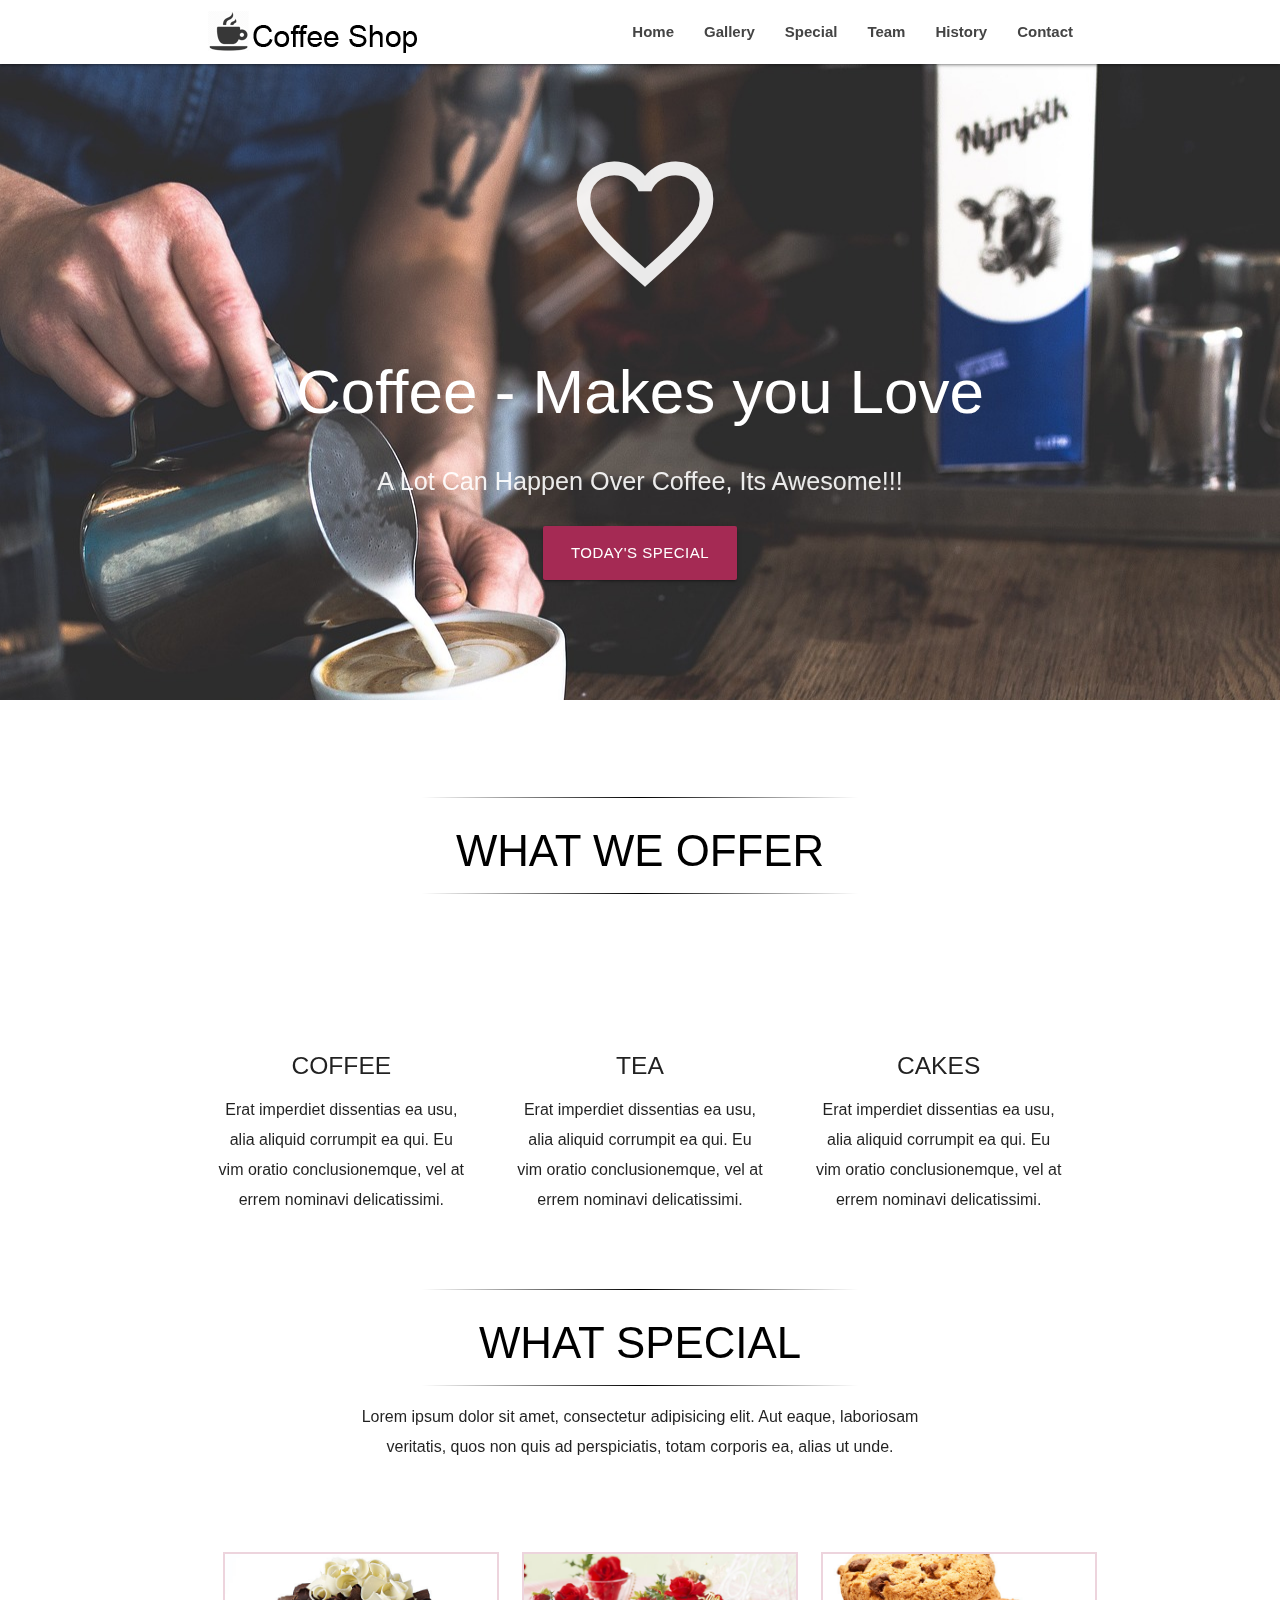
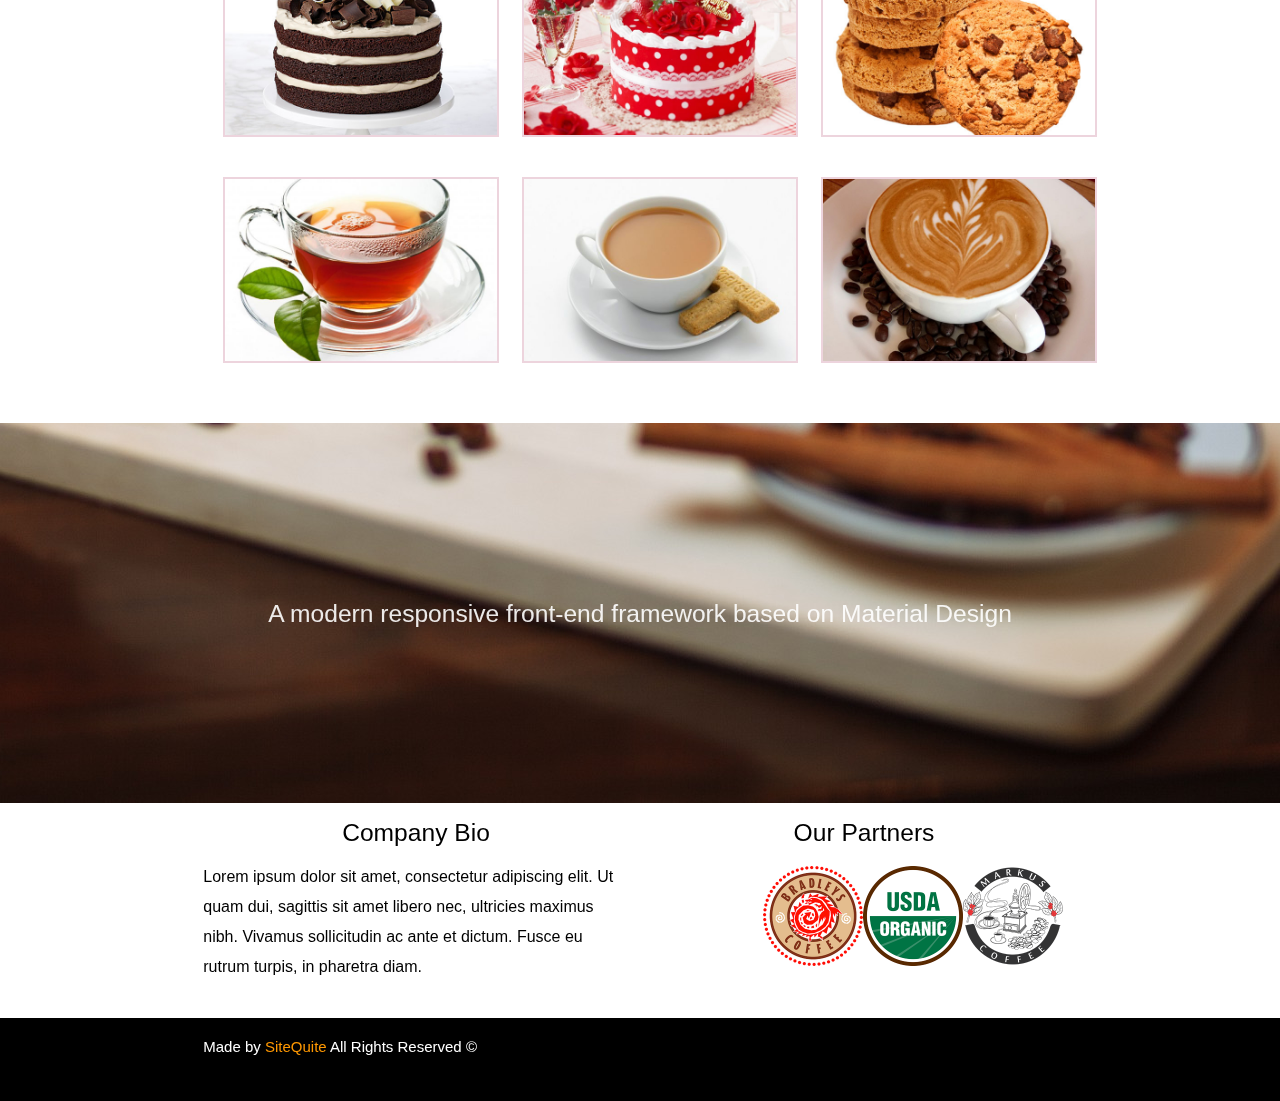
<file: Coffee Shop/Coffee Shop/index.html>
<!DOCTYPE html>
<html lang="en">
<head>
  <meta http-equiv="Content-Type" content="text/html; charset=UTF-8"/>
  <meta name="viewport" content="width=device-width, initial-scale=1"/>
  <title>Coffee Shop</title>

  <!-- CSS  -->
  <link href="https://fonts.googleapis.com/icon?family=Material+Icons" rel="stylesheet">
  <link href="css/materialize.css" type="text/css" rel="stylesheet" media="screen,projection"/>
  <link href="css/style.css" type="text/css" rel="stylesheet" media="screen,projection"/>
  <link rel="stylesheet" href="https://use.fontawesome.com/releases/v5.0.12/css/all.css" integrity="sha384-G0fIWCsCzJIMAVNQPfjH08cyYaUtMwjJwqiRKxxE/rx96Uroj1BtIQ6MLJuheaO9" crossorigin="anonymous">
</head>
<body>
  <!--///////////////////////////////////////////////////////////////////////////////-->

  <!--NAVIGATION BAR-->
  <nav class="white fixed-navbar" role="navigation">
    <div class="nav-wrapper container">
      <a id="logo-container" href="index.html" class="brand-logo"><img src="img/logo.png" id="brand-logo" alt="logo"></a>
      <ul class="right hide-on-med-and-down">
        <li><a href="index.html" class="act">Home</a></li>
        <li><a href="gallery.html" class="act">Gallery</a></li>
        <li><a href="special.html" class="act">Special</a></li>
        <li><a href="team.html" class="act">Team</a></li>   
        <li><a href="history.html" class="act">History</a></li>
        <li><a href="contact.html" class="act">Contact</a></li>
      </ul>
      <!--NAVIGATION BAR FOR MOBILE-->
      <ul id="nav-mobile" class="sidenav">
        <li><a href="index.html">Home</a></li>
        <li><a href="gallery.html">Gallery</a></li>
        <li><a href="special.html">Special</a></li>
        <li><a href="team.html">Team</a></li>
        <li><a href="history.html" class="act">History</a></li>
        <li><a href="contact.html">Contact</a></li>
      </ul>
      <a href="#" data-target="nav-mobile" class="sidenav-trigger"><i class="material-icons">menu</i></a>
    </div>
  </nav>

<!--///////////////////////////////////////////////////////////////////////////////-->

  <!--WELCOME IMAGE-->
<div id="index-banner" class="parallax-container wallpaper">
    <div class="section no-pad-bot">
      <div class="container section-welcome">
        <br><br>
        <h2 class="center main-icon-margin"><i class="material-icons heart">favorite_border</i></h2>
        <h1 class="header center white-text text-lighten-2 header-title flow-text">Coffee - Makes you Love</h1>
        <div class="row center">
          <h5 class="header col s12 light flow-text">A Lot Can Happen Over Coffee, Its Awesome!!! </h5>
        </div>
        <div class="row center">
          <a href="#" id="download-button" class="btn-large waves-effect waves-light main-button-color lighten-1">Today's Special</a>
        </div>
        <br><br>
      </div>
    </div>
    <div class="parallax"><img src="img/coffee-welcome.jpg" alt="coffee and milk background"></div>
  </div>

  <!--///////////////////////////////////////////////////////////////////////////////-->

<!--SERVICES SECTION-->
  <div class="container" id="services">
    <div class="row section-spacing">
      <div class="col s12 m12 l12">
        <hr>
        <h3 class="center black-text">WHAT WE OFFER</h3>
        <hr>
      </div>
    </div>
    <div class="section">

      <!--///////////////////////////////////////////////////////////////////////////////-->

      <!--   ICON SECTION   -->
      <div class="row">
        <div class="col s12 m4">
          <div class="icon-block">
            <h2 class="center brown-text"><i class="fas fa-coffee main-text-color grey-text"></i></h2>
            <h5 class="center">COFFEE</h5>

            <p class="light flow-text center-align service-font">Erat imperdiet dissentias ea usu, alia aliquid corrumpit ea qui. Eu vim oratio conclusionemque, vel at errem nominavi delicatissimi.</p>
          </div>
        </div>

        <div class="col s12 m4">
          <div class="icon-block">
            <h2 class="center brown-text"><i class="fab fa-envira main-text-color green-text"></i></h2>
            <h5 class="center">TEA</h5>

            <p class="light flow-text center-align service-font">Erat imperdiet dissentias ea usu, alia aliquid corrumpit ea qui. Eu vim oratio conclusionemque, vel at errem nominavi delicatissimi.</p>
          </div>
        </div>

        <div class="col s12 m4">
          <div class="icon-block">
            <h2 class="center brown-text"><i class="fas fa-birthday-cake main-text-color orange-text"></i></h2>
            <h5 class="center">CAKES</h5>

            <p class="light flow-text center-align service-font">Erat imperdiet dissentias ea usu, alia aliquid corrumpit ea qui. Eu vim oratio conclusionemque, vel at errem nominavi delicatissimi.</p>
          </div>
        </div>
      </div>

    </div>
  </div>

  <!--///////////////////////////////////////////////////////////////////////////////-->
<!--SPECIAL SECTION -->
    <div class="section grad">

      <div class="container">
        <div class="row">
        <div class="col s12 m12 l12">
          <hr>
          <h3 class="center black-text">WHAT SPECIAL</h3>
          <hr>
          <div class="container">
            <p class="flow-text center service-font margin-bottom">Lorem ipsum dolor sit amet, consectetur adipisicing elit. Aut eaque, laboriosam veritatis, quos non quis ad perspiciatis, totam corporis ea, alias ut unde.</p>
          </div>
        </div>
    </div>

        <div class="row center">
          <div class="col s12 m4">
              <img src="img/img-gal1.png" class="img-gal materialboxed" alt="choco cake">
          </div>
          <div class="col s12 m4">
              <img src="img/img-gal2.png" class="img-gal materialboxed" alt="vanilla cake">
          </div>
          <div class="col s12 m4">
              <img src="img/img-gal3.png" class="img-gal materialboxed" alt="cookies">
          </div>
          <div class="row center">
          <div class="col s12 m4">
              <img src="img/img-gal4.png" class="img-gal materialboxed" alt="tea">
          </div>
          <div class="col s12 m4">
              <img src="img/img-gal5.png" class="img-gal materialboxed" alt="late">
          </div>
          <div class="col s12 m4">
              <img src="img/img-gal6.png" class="img-gal materialboxed" alt="coffee">
          </div>
        </div>
      </div>
    </div>


<!--///////////////////////////////////////////////////////////////////////////////-->
<!--SECOND PARALLAX SECTION-->
  <div class="parallax-container valign-wrapper">
    <div class="section no-pad-bot">
      <div class="container">
        <div class="row center">
          <h5 class="header col s12 light">A modern responsive front-end framework based on Material Design</h5>
        </div>
      </div>
    </div>
    <div class="parallax"><img src="img/coffee-parallax.jpg" alt="coffee parallax"></div>
  </div>

<!--///////////////////////////////////////////////////////////////////////////////-->
<!--FOOTER SECTION-->
  <footer class="page-footer white">
    <div class="container">
      <div class="row">
        <div class="col l6 s12">
          <h5 class="black-text center">Company Bio</h5>
          <p class="black-text flow-text service-font">Lorem ipsum dolor sit amet, consectetur adipiscing elit. Ut quam dui, sagittis sit amet libero nec, ultricies maximus nibh. Vivamus sollicitudin ac ante et dictum. Fusce eu rutrum turpis, in pharetra diam. </p>


        </div>
        <div class="col l6 s12 center">
          <h5 class="black-text center">Our Partners</h5>
          <ul class="center">
            <li class="center partner-margin"><a class="white-text left" href="#!"><img src="img/img-partner1.png" width="100px" alt="partner"></a></li>
            <li class="center partner-margin"><a class="white-text left" href="#!"><img src="img/img-partner2.png" width="100px" alt="partner"></a></li>
            <li class="center partner-margin"><a class="white-text left" href="#!"><img src="img/img-partner3.png" width="100px" alt="partner"></a></li>
          </ul>
        </div>
      </div>
    </div>
    <div class="footer-copyright main-color">
      <div class="container">
        <div class="row">
            <div class="col s12 l6 left mar-top white-text">
              Made by <a class="orange-text" href="http://www.sitequite.com/"> SiteQuite</a> All Rights Reserved &copy
            </div>
            <div class="col s12 l6 social-icons right center mar-top">
              <a href="#"><i class="fab fa-facebook-square  small white-text "></i></a>
              <a href="#"><i class="fab fa-twitter-square  small white-text"></i></a>
              <a href="#"><i class="fab fa-google-plus-square  small white-text"></i></a>
              <a href="#"><i class="fab fa-youtube-square  small white-text"></i></a>
            </div>
          </div>
      </div>
    </div>
  </footer>


  <!--SCRIPTS-->
  <script src="https://code.jquery.com/jquery-2.1.1.min.js"></script>
  <script src="js/materialize.js"></script>
  <script src="js/init.js"></script>

  </body>
</html>
</file>
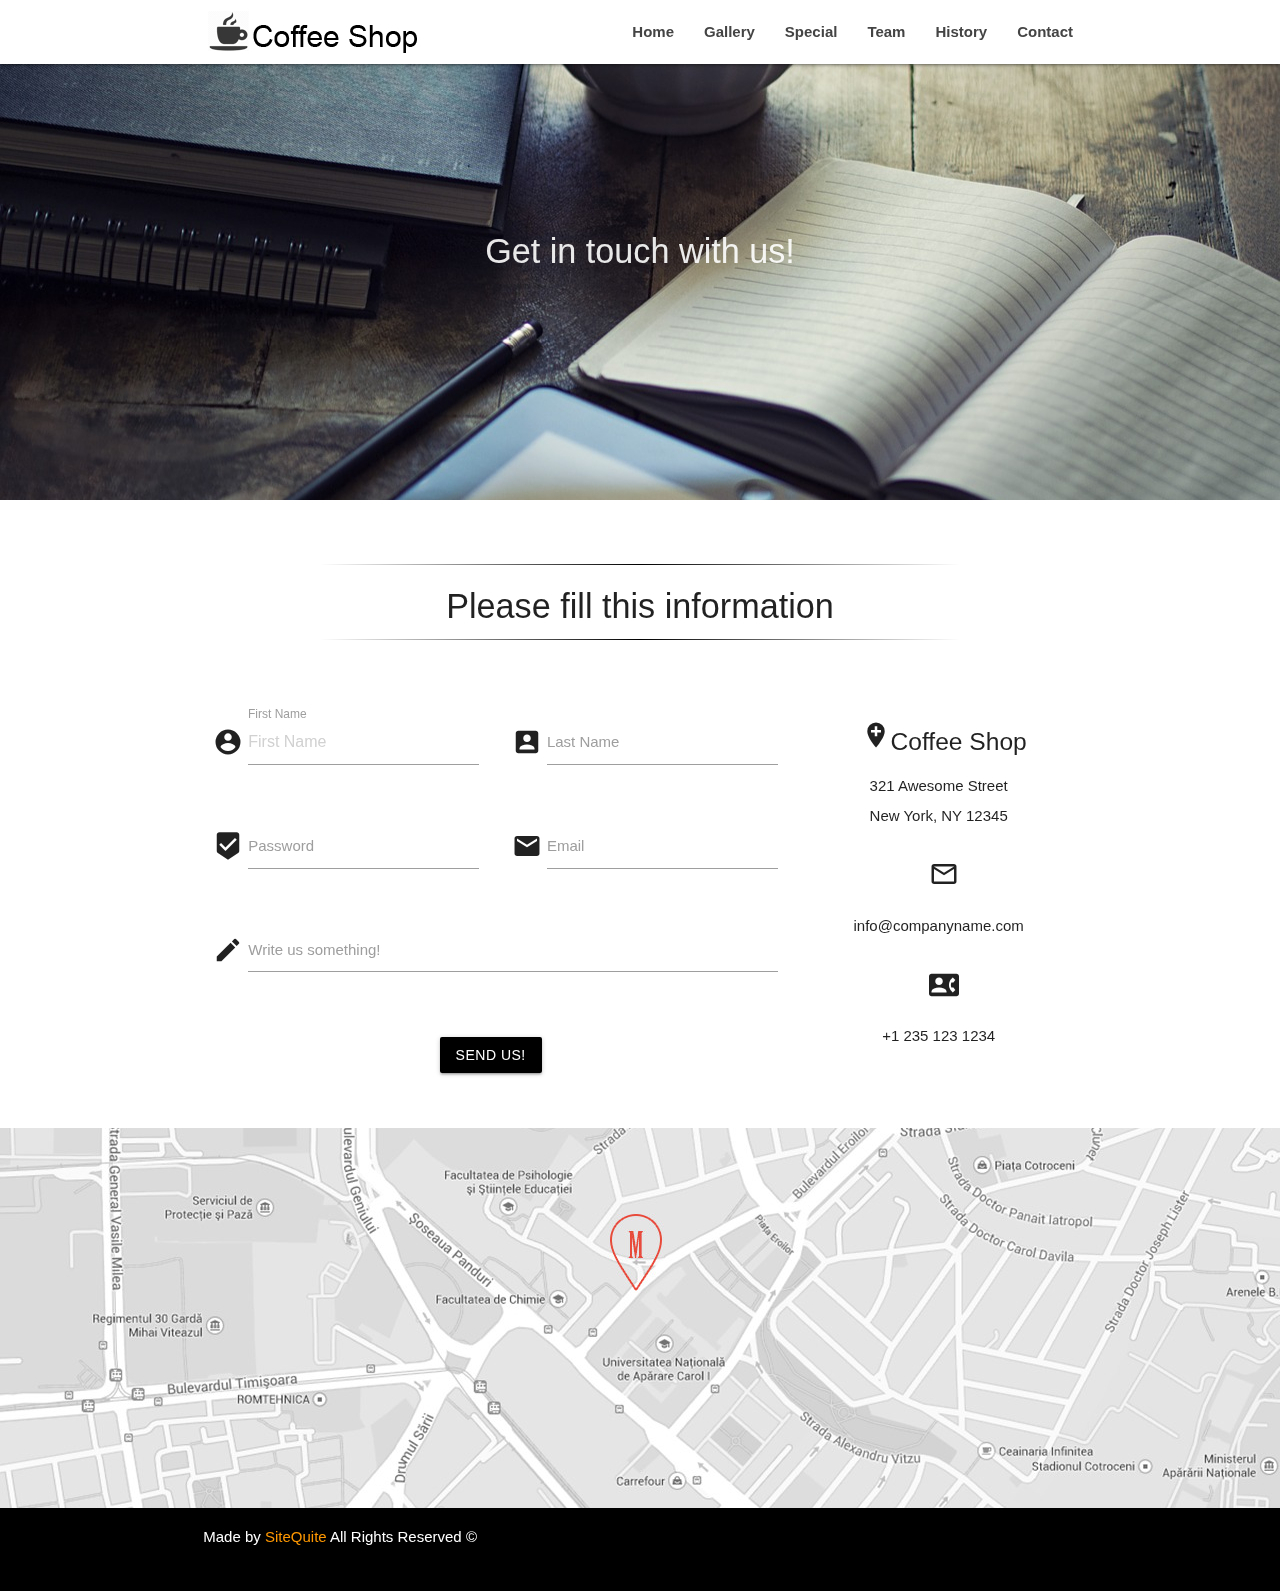
<file: Coffee Shop/Coffee Shop/contact.html>
<!DOCTYPE html>
<html lang="en">
<head>
  <meta http-equiv="Content-Type" content="text/html; charset=UTF-8"/>
  <meta name="viewport" content="width=device-width, initial-scale=1"/>
  <title>Coffee Shop</title>

  <!-- CSS  -->
  <link href="https://fonts.googleapis.com/icon?family=Material+Icons" rel="stylesheet">
  <link href="css/materialize.css" type="text/css" rel="stylesheet" media="screen,projection"/>
  <link href="css/style.css" type="text/css" rel="stylesheet" media="screen,projection"/>
  <link rel="stylesheet" href="https://use.fontawesome.com/releases/v5.0.12/css/all.css" integrity="sha384-G0fIWCsCzJIMAVNQPfjH08cyYaUtMwjJwqiRKxxE/rx96Uroj1BtIQ6MLJuheaO9" crossorigin="anonymous">
</head>
<body>
  <!--NAVIGATION BAR-->
  <nav class="white fixed-navbar" role="navigation">
    <div class="nav-wrapper container">
      <a id="logo-container" href="index.html" class="brand-logo"><img src="img/logo.png" id="brand-logo"></a>
      <ul class="right hide-on-med-and-down">
        <li><a href="index.html" class="act">Home</a></li>
        <li><a href="gallery.html" class="act">Gallery</a></li>
        <li><a href="special.html" class="act">Special</a></li>
        <li><a href="team.html" class="act">Team</a></li>   
        <li><a href="history.html" class="act">History</a></li>
        <li><a href="contact.html" class="act">Contact</a></li>
      </ul>
      <!--NAVIGATION BAR FOR MOBILE-->
      <ul id="nav-mobile" class="sidenav">
        <li><a href="index.html">Home</a></li>
        <li><a href="gallery.html">Gallery</a></li>
        <li><a href="special.html">Special</a></li>
        <li><a href="team.html">Team</a></li>
        <li><a href="history.html" class="act">History</a></li>
        <li><a href="contact.html">Contact</a></li>
      </ul>
      <a href="#" data-target="nav-mobile" class="sidenav-trigger"><i class="material-icons">menu</i></a>
    </div>
  </nav>

<!--///////////////////////////////////////////////////////////////////////////-->

<!--PARALLAX CONTACT US -->
   <div class="parallax-container valign-wrapper parallax-special">
    <div class="section no-pad-bot">
      <div class="container">
        <div class="row center">
            <h4 class="header col s12">Get in touch with us!</h4>
          </div>
        </div>
      </div>
      <div class="parallax"><img src="img/contact/img-con-parallax.jpg" alt="parralax contact">   </div>
    </div>

<!--///////////////////////////////////////////////////////////////////////////////-->


<!--CONTACT FORM-->

<hr class="small-spacing">
<h4 class="center">Please fill this information</h4>
<hr>

<div class="container small-spacing">
  <div class="row">
    <form class="col s12 l8">
      <div class="row">
        <div class="input-field col s6">
          <i class="material-icons prefix">account_circle</i>
          <input placeholder="First Name" id="first_name" type="text" class="validate">
          <label for="first_name">First Name</label>
        </div>
        <div class="input-field col s6">
          <i class="material-icons prefix">account_box</i>
          <input id="last_name" type="text" class="validate">
          <label for="last_name">Last Name</label>
        </div>
      </div>
      <div class="row">
        <div class="input-field col s6">
          <i class="material-icons prefix">beenhere</i>
          <input id="password" type="password" class="validate">
          <label for="password">Password</label>
        </div>
        <div class="input-field col s6">
          <i class="material-icons prefix">email</i>
          <input id="email" type="email" class="validate">
          <label for="email">Email</label>
        </div>
      </div>
      <div class="row">
          <div class="input-field col s12 l12">
            <i class="material-icons prefix">mode_edit</i>
            <textarea id="textarea1" class="materialize-textarea"></textarea>
            <label for="textarea1">Write us something!</label>
          </div>
      </div>
      <div class="row">
          <div class="input-field col s12 l12 center">
            <input id="submit" type="submit" class="validate btn black" value="Send Us!">
          </div>
      </div>
    </form>


    <div class="col s12 m4 left center">    
      <h5><i class="material-icons prefix small">add_location</i>Coffee Shop</h5>
      <p>321 Awesome Street<br>
      New York, NY 12345</p>
    </div>
    <div class="col s12 m4  left center">
      <i class="material-icons prefix small small-spacing">mail_outline</i>
      <p>info@companyname.com</p>
    </div>
    <div class="col s12 m4  left center">
      <i class="material-icons prefix small small-spacing">contact_phone</i>
      <p>+1 235 123 1234</p>
    </div>

  </div>
</div>


<!--///////////////////////////////////////////////////////////////////////////////-->

<!--PARALLAX MAP-->
   <div class="parallax-container valign-wrapper ">
    
      <div class="parallax"><img src="img/contact/img-map.gif" alt="parallax map">   </div>
    </div>

<!--///////////////////////////////////////////////////////////////////////////////////////-->
<!--FOOTER SECTION-->
  <footer class="page-footer white">
  <div class="footer-copyright main-color">
      <div class="container">
        <div class="row">
            <div class="col s12 l6 left mar-top white-text">
              Made by <a class="orange-text" href="http://www.sitequite.com/"> SiteQuite</a> All Rights Reserved &copy
            </div>
            <div class="col s12 l6 social-icons right center mar-top">
              <a href="#"><i class="fab fa-facebook-square  small white-text "></i></a>
              <a href="#"><i class="fab fa-twitter-square  small white-text"></i></a>
              <a href="#"><i class="fab fa-google-plus-square  small white-text"></i></a>
              <a href="#"><i class="fab fa-youtube-square  small white-text"></i></a>
            </div>
          </div>
      </div>
    </div>
  </footer>


  <!--SCRIPTS-->
  <script src="https://code.jquery.com/jquery-2.1.1.min.js"></script>
  <script src="js/materialize.js"></script>
  <script src="js/init.js"></script>

  </body>
</html>
</file>
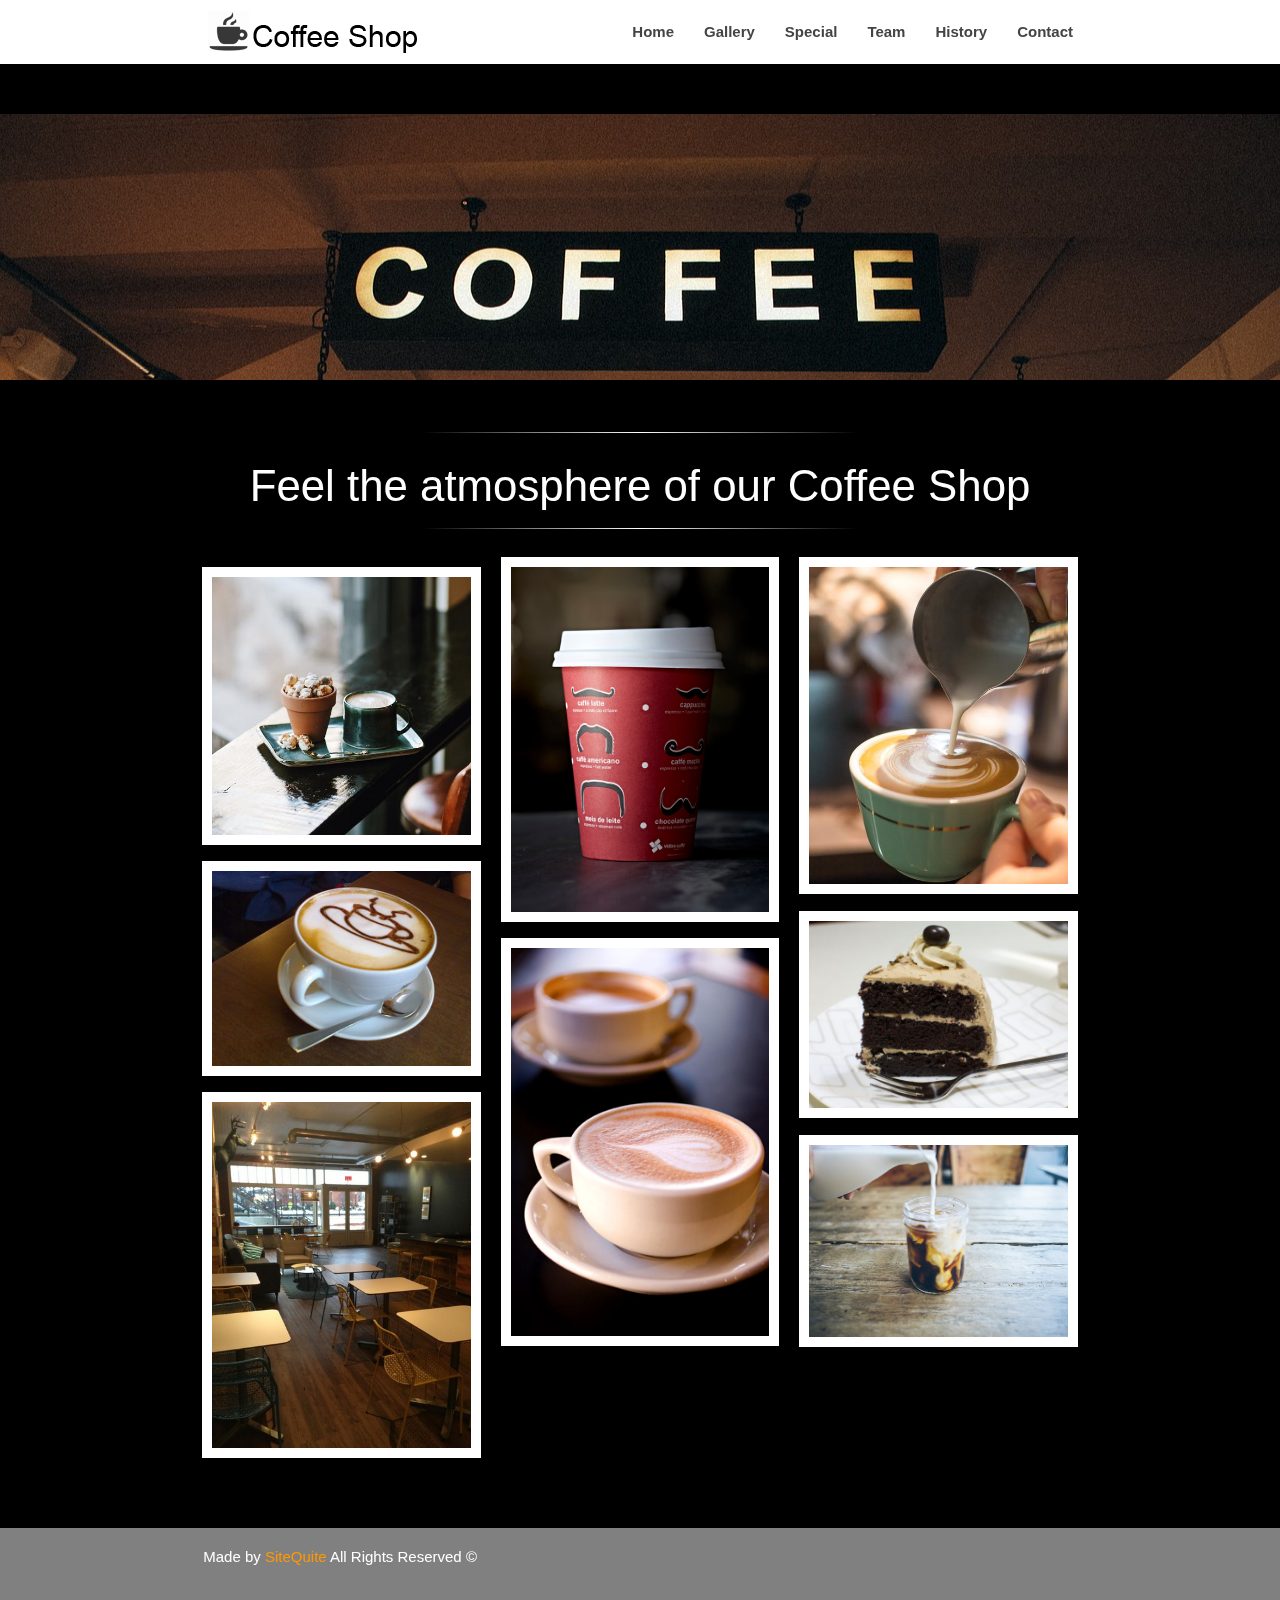
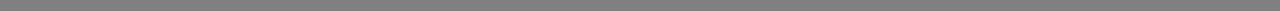
<file: Coffee Shop/Coffee Shop/gallery.html>
<!DOCTYPE html>
<html lang="en" >
<head>
  <meta http-equiv="Content-Type" content="text/html; charset=UTF-8"/>
  <meta name="viewport" content="width=device-width, initial-scale=1"/>
  <title>Coffee Shop</title>

  <!-- CSS  -->
  <link href="https://fonts.googleapis.com/icon?family=Material+Icons" rel="stylesheet">
  <link href="css/materialize.css" type="text/css" rel="stylesheet" media="screen,projection"/>
  <link href="css/style.css" type="text/css" rel="stylesheet" media="screen,projection"/>
  <link rel="stylesheet" href="https://use.fontawesome.com/releases/v5.0.12/css/all.css" integrity="sha384-G0fIWCsCzJIMAVNQPfjH08cyYaUtMwjJwqiRKxxE/rx96Uroj1BtIQ6MLJuheaO9" crossorigin="anonymous">
</head>
<body class="gallery-background">

<!--///////////////////////////////////////////////////////////////////////////////-->

  <!--NAVIGATION BAR-->
  <nav class="white fixed-navbar" role="navigation">
    <div class="nav-wrapper container">
      <a id="logo-container" href="index.html" class="brand-logo"><img src="img/logo.png" id="brand-logo"></a>
      <ul class="right hide-on-med-and-down">
        <li><a href="index.html" class="act">Home</a></li>
        <li><a href="gallery.html" class="act">Gallery</a></li>
        <li><a href="special.html" class="act">Special</a></li>
        <li><a href="team.html" class="act">Team</a></li>   
        <li><a href="history.html" class="act">History</a></li>
        <li><a href="contact.html" class="act">Contact</a></li>
      </ul>
      <!--NAVIGATION BAR FOR MOBILE-->
      <ul id="nav-mobile" class="sidenav">
        <li><a href="index.html" class="act">Home</a></li>
        <li><a href="gallery.html" class="act">Gallery</a></li>
        <li><a href="special.html" class="act">Special</a></li>
        <li><a href="team.html" class="act">Team</a></li>   
        <li><a href="history.html" class="act">History</a></li>
        <li><a href="contact.html" class="act">Contact</a></li>
      </ul>
      <a href="#" data-target="nav-mobile" class="sidenav-trigger"><i class="material-icons">menu</i></a>
    </div>
  </nav>

<!--///////////////////////////////////////////////////////////////////////////////-->

  <!--PARALLAX IMAGE -->

    <div class="parallax-container">
      <div class="parallax img-gallery-parallax"><img src="img/img-gallery-parallax.jpg" class="img-gallery-parallax" alt="main parallax"></div>
    </div>

<!--///////////////////////////////////////////////////////////////////////////////-->

    <!-- GALLERY + MAIN TITLE -->
    <div class="container gallery-margin-bottom">
      <!--Title-->
      <div class="row">
        <div class="col s12 l12 center section-spacing2">
          <hr class="hr-white">
          <h3 class="center white-text ">Feel the atmosphere of our Coffee Shop</h3>
          <hr class="hr-white">
        </div>
      </div>

      <!--///////////////////////////////////////////////////////////////////////////////-->

        <!--GALLERY-->
     <section id="photos">
          <div class="col s12 l4">
            <div class="thumb">
              <img src="img/gallery/img1.jpg" class="full-width" alt="gallery photo">
            </div>
          </div>

          <div class="col s12 l4">
            <div class="thumb">
              <img src="img/gallery/img2.jpg" class="full-width" alt="gallery photo">
            </div>
          </div>

          <div class="col s12 l4">
            <div class="thumb">
              <img src="img/gallery/img3.jpg" class="full-width" alt="gallery photo">
            </div>
          </div>
        
          <div class="col s12 l4">
            <div class="thumb">
              <img src="img/gallery/img4.jpg" class="full-width" alt="gallery photo">
            </div>
          </div>

          <div class="col s12 l4 post-masonry">
            <div class="thumb">
              <img src="img/gallery/img5.jpg" class="full-width" alt="gallery photo">
            </div>
          </div>

          <div class="col s12 l4">
            <div class="thumb">
              <img src="img/gallery/img6.jpg" class="full-width" alt="gallery photo">
            </div>
          </div>

          <div class="col s12 l4">
            <div class="thumb">
              <img src="img/gallery/img7.jpeg" class="full-width" alt="gallery photo">
            </div>
          </div>

          <div class="col s12 l4">
            <div class="thumb">
              <img src="img/gallery/img8.jpg" class="full-width" alt="gallery photo">
            </div>
          </div>
        
      </section>
    </div>

<!--///////////////////////////////////////////////////////////////////////////////-->
<!--FOOTER SECTION-->
<footer class="page-footer">
<div class="footer-copyright  gallery-footer">
      <div class="container">
        <div class="row">
            <div class="col s12 l6 left mar-top white-text">
              Made by <a class="orange-text" href="http://www.sitequite.com/"> SiteQuite</a> All Rights Reserved &copy
            </div>
            <div class="col s12 l6 social-icons right center mar-top">
              <a href="#"><i class="fab fa-facebook-square  small white-text "></i></a>
              <a href="#"><i class="fab fa-twitter-square  small white-text"></i></a>
              <a href="#"><i class="fab fa-google-plus-square  small white-text"></i></a>
              <a href="#"><i class="fab fa-youtube-square  small white-text"></i></a>
            </div>
          </div>
      </div>
    </div>
  </footer>

  <!--  SCRIPTS-->
  <script src="https://code.jquery.com/jquery-2.1.1.min.js"></script>
  <script src="js/materialize.js"></script>
  <script src="js/init.js"></script>

  </body>
</html>
</file>
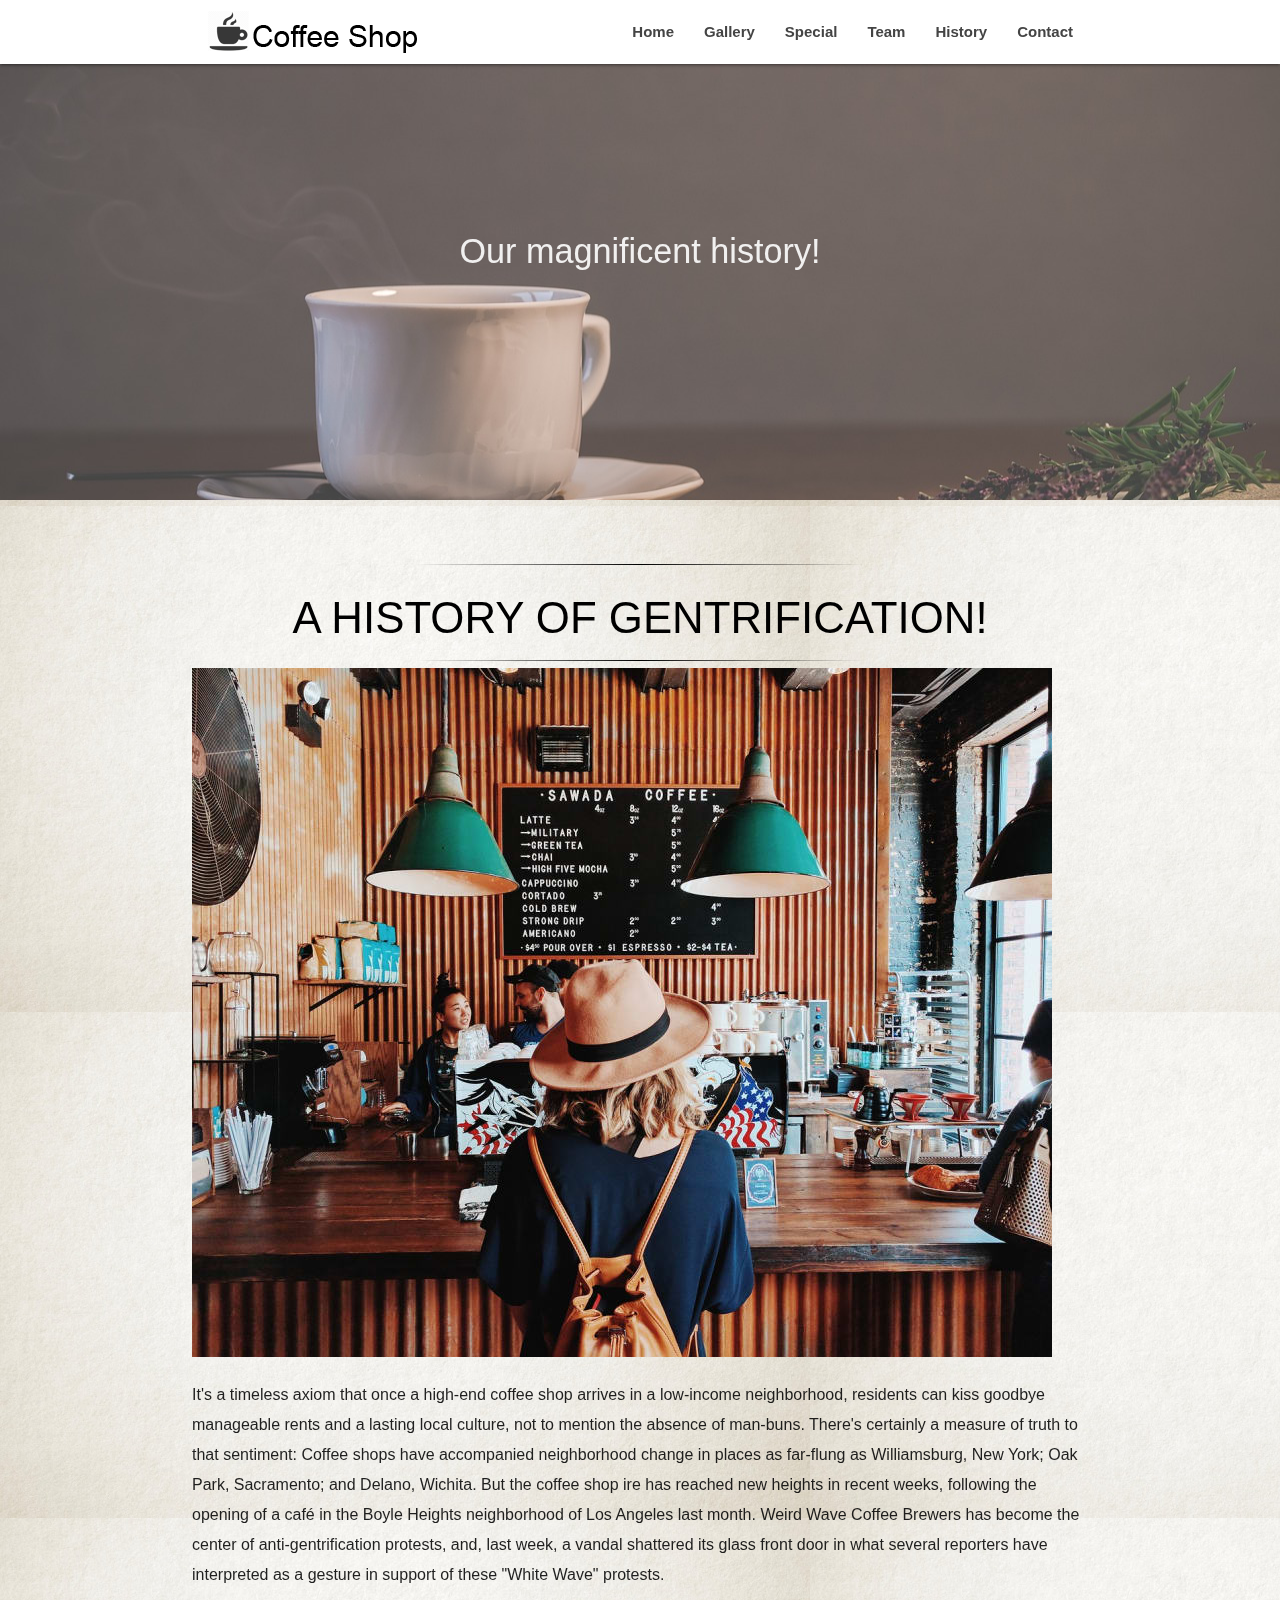
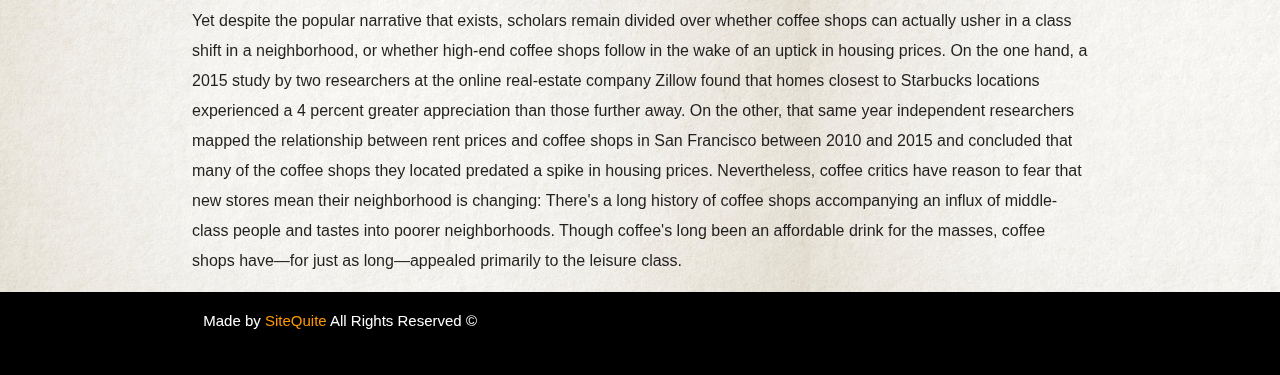
<file: Coffee Shop/Coffee Shop/history.html>
<!DOCTYPE html>
<html lang="en">
<head>
  <meta http-equiv="Content-Type" content="text/html; charset=UTF-8"/>
  <meta name="viewport" content="width=device-width, initial-scale=1"/>
  <title>Coffee Shop</title>

  <!-- CSS  -->
  <link href="https://fonts.googleapis.com/icon?family=Material+Icons" rel="stylesheet">
  <link href="css/materialize.css" type="text/css" rel="stylesheet" media="screen,projection"/>
  <link href="css/style.css" type="text/css" rel="stylesheet" media="screen,projection"/>
  <link rel="stylesheet" href="https://use.fontawesome.com/releases/v5.0.12/css/all.css" integrity="sha384-G0fIWCsCzJIMAVNQPfjH08cyYaUtMwjJwqiRKxxE/rx96Uroj1BtIQ6MLJuheaO9" crossorigin="anonymous">
</head>
<body class="paper-back">
  <!--NAVIGATION BAR-->
  <nav class="white fixed-navbar" role="navigation">
    <div class="nav-wrapper container">
      <a id="logo-container" href="index.html" class="brand-logo"><img src="img/logo.png" id="brand-logo"></a>
      <ul class="right hide-on-med-and-down">
        <li><a href="index.html" class="act">Home</a></li>
        <li><a href="gallery.html" class="act">Gallery</a></li>
        <li><a href="special.html" class="act">Special</a></li>
        <li><a href="team.html" class="act">Team</a></li>   
        <li><a href="history.html" class="act">History</a></li>
        <li><a href="contact.html" class="act">Contact</a></li>
      </ul>
      <!--NAVIGATION BAR FOR MOBILE-->
      <ul id="nav-mobile" class="sidenav">
        <li><a href="index.html">Home</a></li>
        <li><a href="gallery.html">Gallery</a></li>
        <li><a href="special.html">Special</a></li>
        <li><a href="team.html">Team</a></li>
        <li><a href="history.html" class="act">History</a></li>
        <li><a href="contact.html">Contact</a></li>
      </ul>
      <a href="#" data-target="nav-mobile" class="sidenav-trigger"><i class="material-icons">menu</i></a>
    </div>
  </nav>

<!--///////////////////////////////////////////////////////////////////////////-->

<!--PARALLAX IMAGE -->
   <div class="parallax-container valign-wrapper parallax-special">
    <div class="section no-pad-bot">
      <div class="container">
        <div class="row center">
            <h4 class="header col s12">Our magnificent history!</h4>
          </div>
        </div>
      </div>
      <div class="parallax"><img src="img/history/img-his.jpg" alt="history parallax">   </div>
    </div>

<!--//////////////////////////////////////////////////////////////////////////////////-->

<!--HISTORY CONTENT -->

  <div class="container section-spacing2">
    <hr>
      <h3 class="center black-text ">A HISTORY OF GENTRIFICATION!</h3>
    <hr>
    <img src="img/history/img-his-text.jpg" class="center responsive-img" alt="woman in a café">
    <p class="flow-text service-font">
      It's a timeless axiom that once a high-end coffee shop arrives in a low-income neighborhood, residents can kiss goodbye manageable rents and a lasting local culture, not to mention the absence of man-buns. There's certainly a measure of truth to that sentiment: Coffee shops have accompanied neighborhood change in places as far-flung as Williamsburg, New York; Oak Park, Sacramento; and Delano, Wichita. But the coffee shop ire has reached new heights in recent weeks, following the opening of a café in the Boyle Heights neighborhood of Los Angeles last month. Weird Wave Coffee Brewers has become the center of anti-gentrification protests, and, last week, a vandal shattered its glass front door in what several reporters have interpreted as a gesture in support of these "White Wave" protests.</p>

    <p class="flow-text service-font">
      Yet despite the popular narrative that exists, scholars remain divided over whether coffee shops can actually usher in a class shift in a neighborhood, or whether high-end coffee shops follow in the wake of an uptick in housing prices. On the one hand, a 2015 study by two researchers at the online real-estate company Zillow found that homes closest to Starbucks locations experienced a 4 percent greater appreciation than those further away. On the other, that same year independent researchers mapped the relationship between rent prices and coffee shops in San Francisco between 2010 and 2015 and concluded that many of the coffee shops they located predated a spike in housing prices. Nevertheless, coffee critics have reason to fear that new stores mean their neighborhood is changing: There's a long history of coffee shops accompanying an influx of middle-class people and tastes into poorer neighborhoods. Though coffee's long been an affordable drink for the masses, coffee shops have—for just as long—appealed primarily to the leisure class.
    </p>
  </div>

<!--///////////////////////////////////////////////////////////////////////////////-->

<!--FOOTER SECTION-->
<footer class="page-footer white">
  <div class="footer-copyright main-color">
      <div class="container">
        <div class="row">
            <div class="col s12 l6 left mar-top white-text">
              Made by <a class="orange-text" href="http://www.sitequite.com/"> SiteQuite</a> All Rights Reserved &copy
            </div>
            <div class="col s12 l6 social-icons right center mar-top">
              <a href="#"><i class="fab fa-facebook-square  small white-text "></i></a>
              <a href="#"><i class="fab fa-twitter-square  small white-text"></i></a>
              <a href="#"><i class="fab fa-google-plus-square  small white-text"></i></a>
              <a href="#"><i class="fab fa-youtube-square  small white-text"></i></a>
            </div>
          </div>
      </div>
    </div>
  </footer>

  <!--SCRIPTS-->
  <script src="https://code.jquery.com/jquery-2.1.1.min.js"></script>
  <script src="js/materialize.js"></script>
  <script src="js/init.js"></script>

  </body>
</html>
</file>
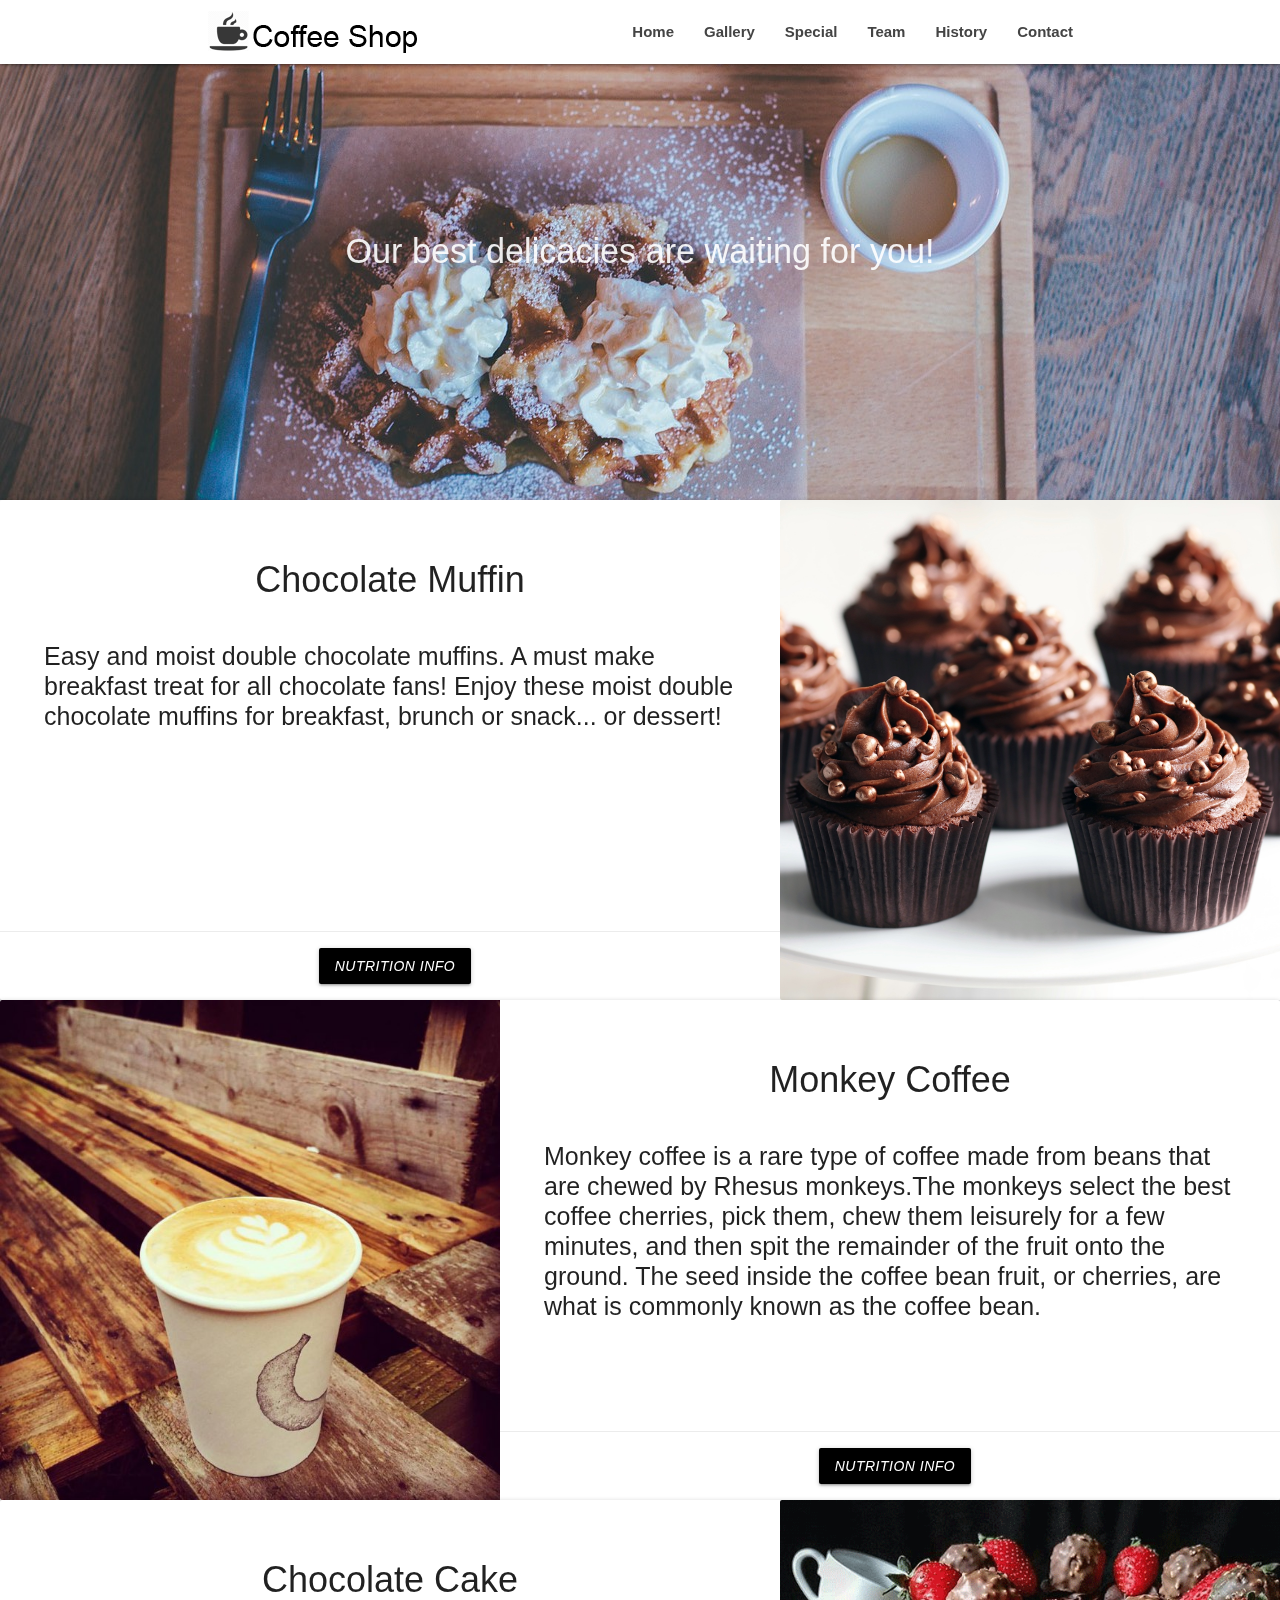
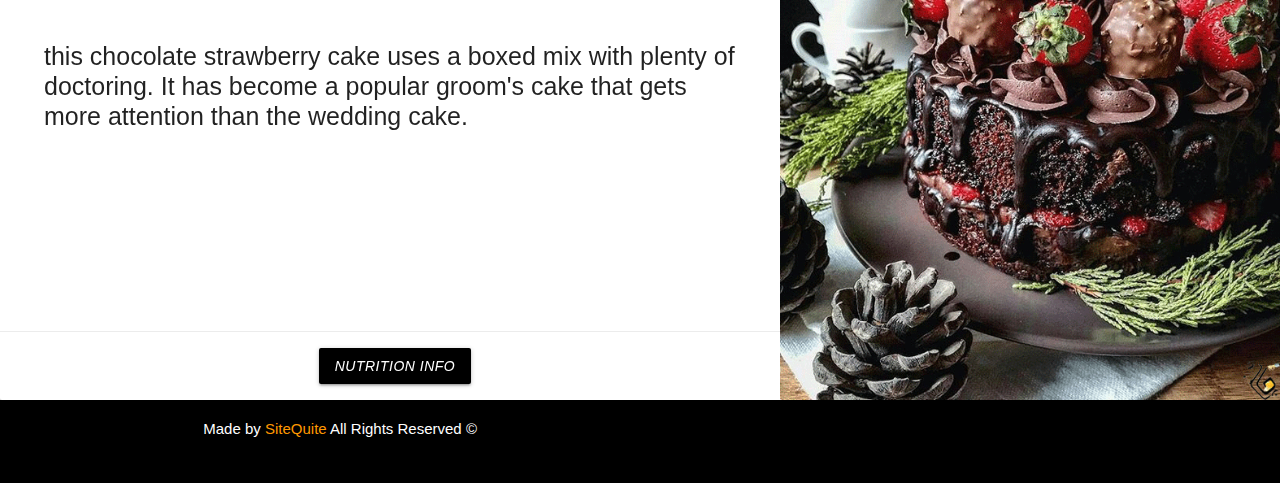
<file: Coffee Shop/Coffee Shop/special.html>
<!DOCTYPE html>
<html lang="en">
<head>
  <meta http-equiv="Content-Type" content="text/html; charset=UTF-8"/>
  <meta name="viewport" content="width=device-width, initial-scale=1"/>
  <title>Coffee Shop</title>

  <!-- CSS  -->
  <link href="https://fonts.googleapis.com/icon?family=Material+Icons" rel="stylesheet">
  <link href="css/materialize.css" type="text/css" rel="stylesheet" media="screen,projection"/>
  <link href="css/style.css" type="text/css" rel="stylesheet" media="screen,projection"/>
  <link rel="stylesheet" href="https://use.fontawesome.com/releases/v5.0.12/css/all.css" integrity="sha384-G0fIWCsCzJIMAVNQPfjH08cyYaUtMwjJwqiRKxxE/rx96Uroj1BtIQ6MLJuheaO9" crossorigin="anonymous">
</head>
<body>
  <!--NAVIGATION BAR-->
  <nav class="white fixed-navbar" role="navigation">
    <div class="nav-wrapper container">
      <a id="logo-container" href="index.html" class="brand-logo"><img src="img/logo.png" id="brand-logo"></a>
      <ul class="right hide-on-med-and-down">
        <li><a href="index.html" class="act">Home</a></li>
        <li><a href="gallery.html" class="act">Gallery</a></li>
        <li><a href="special.html" class="act">Special</a></li>
        <li><a href="team.html" class="act">Team</a></li>   
        <li><a href="history.html" class="act">History</a></li>
        <li><a href="contact.html" class="act">Contact</a></li>
      </ul>
      <!--NAVIGATION BAR FOR MOBILE-->
      <ul id="nav-mobile" class="sidenav">
        <li><a href="index.html">Home</a></li>
        <li><a href="gallery.html">Gallery</a></li>
        <li><a href="special.html">Special</a></li>
        <li><a href="team.html">Team</a></li>
        <li><a href="history.html" class="act">History</a></li>
        <li><a href="contact.html">Contact</a></li>
      </ul>
      <a href="#" data-target="nav-mobile" class="sidenav-trigger"><i class="material-icons">menu</i></a>
    </div>
  </nav>

<!--///////////////////////////////////////////////////////////////////////////-->

<!--PARALLAX-->
   <div class="parallax-container valign-wrapper parallax-special">
    <div class="section no-pad-bot">
      <div class="container">
        <div class="row center">
            <h4 class="header col s12">Our best delicacies are waiting for you!</h4>
          </div>
        </div>
      </div>
      <div class="parallax"><img src="img/special/img-special-parallax.jpg" alt="parralax">   </div>
    </div>

<!--///////////////////////////////////////////////////////////////////////////////-->

    <!--FIRST PRODUCT-->
    <div class="col s12 l12   hide-on-med-and-down">
      <div class="card horizontal zero-margin">      
        <div class="card-stacked">
          <div class="card-content">
            <h2 class="flow-text center special-header">Chocolate Muffin</h2>
            <p class="flow-text left"> Easy and moist double chocolate muffins. A must make breakfast treat for all chocolate fans! Enjoy these moist double chocolate muffins for breakfast, brunch or snack... or dessert!</p>
          </div>
          <div class="card-action activator center">
            <i class="activator btn black">Nutrition Info</i>
          </div>
        </div>
        <div class="card-image special-size">
          <img src="img/special/img-spec1.jpg" class="right activator" alt="muffins">
        </div>

        <div class="card-reveal">
          <span class="card-title grey-text text-darken-4 center">Nutritional Information 100g<i class="material-icons right">close</i>
          </span>
          
      <table class="">
        <thead>
          <tr>
              <th class="center">Name</th>
              <th class="center">% Daily Value</th>
          </tr>
        </thead>

        <tbody>
          <tr>
            <td class="center">Total fat 23g</td>
            <td class="center">29%</td>
          </tr>
          <tr class="center">
            <td class="center">Cholesterol 60mg</td>
            <td class="center">20%</td>
          </tr>
          <tr class="center">
            <td class="center">Sodium 350mg</td>
            <td class="center">15%</td>
          </tr>
          <tr class="center">
            <td class="center">Total Carbohydrate 57g</td>
            <td class="center">70%</td>
          </tr>
          <tr class="center">
            <td class="center">Protein 6g</td>
            <td class="center">26%</td>
          </tr>
        </tbody>
      </table>
            
        </div>
    </div>
  </div>
  <!-- PRODUCT 1 ON SMALL SCREENS ONLY -->
  <div class="card zero-margin hide-on-large-only">
    <div class="card-image waves-effect waves-block waves-light">
      <img class="activator" src="img/special/img-spec1.jpg" alt="muffins">
    </div>
    <div class="card-content">
      <span class="card-title activator grey-text text-darken-4">Chocolate Muffin<i class="material-icons right">more_vert</i></span>
      
    </div>
    <div class="card-reveal">
      <span class="card-title grey-text text-darken-4">Nutritional Information<i class="material-icons right">close</i></span>
      <table class="">
        <thead>
          <tr>
              <th class="center">Name</th>
              <th class="center">% Daily Value</th>
          </tr>
        </thead>

        <tbody>
          <tr>
            <td class="center">Total fat 23g</td>
            <td class="center">29%</td>
          </tr>
          <tr class="center">
            <td class="center">Cholesterol 60mg</td>
            <td class="center">20%</td>
          </tr>
          <tr class="center">
            <td class="center">Sodium 350mg</td>
            <td class="center">15%</td>
          </tr>
          <tr class="center">
            <td class="center">Total Carbohydrate 57g</td>
            <td class="center">70%</td>
          </tr>
          <tr class="center">
            <td class="center">Protein 6g</td>
            <td class="center">26%</td>
          </tr>
        </tbody>
      </table>
    </div>
  </div>

  <!--//////////////////////////////////////////////////////////////////////////////-->

  <!--SECOND PRODUCT-->
 <div class="col s12 l12   hide-on-med-and-down">
      <div class="card horizontal zero-margin">   
        <div class="card-image special-size">
          <img src="img/special/img-spec2.jpg" class="right activator" alt="monkey coffee">
        </div>   
        <div class="card-stacked">
          <div class="card-content">
            <h2 class="flow-text center special-header">Monkey Coffee</h2>
            <p class="flow-text left"> Monkey coffee is a rare type of coffee made from beans that are chewed by Rhesus monkeys.The monkeys select the best coffee cherries, pick them, chew them leisurely for a few minutes, and then spit the remainder of the fruit onto the ground. The seed inside the coffee bean fruit, or cherries, are what is commonly known as the coffee bean.</p>
          </div>
          <div class="card-action activator center">
            <i class="activator btn black">Nutrition Info</i>
          </div>
        </div>
        
        <div class="card-reveal">
          <span class="card-title grey-text text-darken-4 center">Nutritional Information 100ml<i class="material-icons right">close</i>
          </span>
          
      <table class="">
        <thead>
          <tr>
              <th class="center">Name</th>
              <th class="center">Daily Value</th>
          </tr>
        </thead>

        <tbody>
          <tr>
            <td class="center">Sodium</td>
            <td class="center">Trace</td>
          </tr>
          <tr class="center">
            <td class="center">Potassium</td>
            <td class="center">92mg</td>
          </tr>
          <tr class="center">
            <td class="center">Magnesium</td>
            <td class="center">8mg</td>
          </tr>
          <tr class="center">
            <td class="center">Manganese</td>
            <td class="center">0.05mg</td>
          </tr>
          <tr class="center">
            <td class="center">Niacing</td>
            <td class="center">0.7mg</td>
          </tr>
        </tbody>
      </table>
            
        </div>
    </div>
  </div>
  <!-- PRODUCT 2 ON SMALL SCREENS ONLY -->
  <div class="card zero-margin hide-on-large-only">
    <div class="card-image waves-effect waves-block waves-light">
      <img class="activator" src="img/special/img-spec2.jpg" alt="monkey coffee">
    </div>
    <div class="card-content">
      <span class="card-title activator grey-text text-darken-4">Monkey coffee<i class="material-icons right">more_vert</i></span>
    </div>
    <div class="card-reveal">
      <span class="card-title grey-text text-darken-4">Nutritional Information<i class="material-icons right">close</i></span>
      <table class="">
        <thead>
          <tr>
              <th class="center">Name</th>
              <th class="center">Daily Value</th>
          </tr>
        </thead>

        <tbody>
          <tr>
            <td class="center">Sodium</td>
            <td class="center">Trace</td>
          </tr>
          <tr class="center">
            <td class="center">Potassium</td>
            <td class="center">92mg</td>
          </tr>
          <tr class="center">
            <td class="center">Magnesium</td>
            <td class="center">8mg</td>
          </tr>
          <tr class="center">
            <td class="center">Manganese</td>
            <td class="center">0.05mg</td>
          </tr>
          <tr class="center">
            <td class="center">Niacing</td>
            <td class="center">0.7mg</td>
          </tr>
        </tbody>
      </table>
    </div>
  </div>

<!--///////////////////////////////////////////////////////////////////////////////-->

<!--THIRD PRODUCT-->
 <div class="col s12 l12   hide-on-med-and-down">
      <div class="card horizontal zero-margin">      
        <div class="card-stacked">
          <div class="card-content">
            <h2 class="flow-text center special-header">Chocolate Cake</h2>
            <p class="flow-text left">this chocolate strawberry cake uses a boxed mix with plenty of doctoring. It has become a popular groom's cake that gets more attention than the wedding cake.</p>
          </div>
          <div class="card-action activator center">
            <i class="activator btn black">Nutrition Info</i>
          </div>
        </div>
        <div class="card-image special-size">
          <img src="img/special/img-spec3.jpg" class="right activator" alt="choco cake">
        </div>
        <div class="card-reveal">
          <span class="card-title grey-text text-darken-4 center">Nutritional Information 100ml<i class="material-icons right">close</i>
          </span>
          
      <table class="">
        <thead>
          <tr>
              <th class="center">Name</th>
              <th class="center">% Daily Value</th>
          </tr>
        </thead>

        <tbody>
          <tr>
            <td class="center">Total Fat</td>
            <td class="center">55%</td>
          </tr>
          <tr class="center">
            <td class="center">Cholesterol</td>
            <td class="center">17%</td>
          </tr>
          <tr class="center">
            <td class="center">Sodium</td>
            <td class="center">5%</td>
          </tr>
          <tr class="center">
            <td class="center">Total Carbohydrate</td>
            <td class="center">22%</td>
          </tr>
          <tr class="center">
            <td class="center">Protein</td>
            <td class="center">9%</td>
          </tr>
        </tbody>
      </table>
            
        </div>
    </div>
  </div>
  <!-- PRODUCT 3 ON SMALL SCREENS ONLY -->
  <div class="card zero-margin hide-on-large-only">
    <div class="card-image waves-effect waves-block waves-light">
      <img class="activator" src="img/special/img-spec3.jpg" alt="choco cake">
    </div>
    <div class="card-content">
      <span class="card-title activator grey-text text-darken-4">Chocolate Cake<i class="material-icons right">more_vert</i></span>
    </div>
    <div class="card-reveal">
      <span class="card-title grey-text text-darken-4">Nutritional Information<i class="material-icons right">close</i></span>
      <table class="">
        <thead>
          <tr>
              <th class="center">Name</th>
              <th class="center">% Daily Value</th>
          </tr>
        </thead>

        <tbody>
          <tr>
            <td class="center">Total Fat</td>
            <td class="center">55%</td>
          </tr>
          <tr class="center">
            <td class="center">Cholesterol</td>
            <td class="center">17%</td>
          </tr>
          <tr class="center">
            <td class="center">Sodium</td>
            <td class="center">5%</td>
          </tr>
          <tr class="center">
            <td class="center">Total Carbohydrate</td>
            <td class="center">22%</td>
          </tr>
          <tr class="center">
            <td class="center">Protein</td>
            <td class="center">9%</td>
          </tr>
        </tbody>
      </table>
    </div>
  </div>

<!--/////////////////////////////////////////////////////////////////////////////-->
<!--FOOTER SECTION-->
<footer class="page-footer white">
  <div class="footer-copyright main-color">
      <div class="container">
        <div class="row">
            <div class="col s12 l6 left mar-top white-text">
              Made by <a class="orange-text" href="http://www.sitequite.com/"> SiteQuite</a> All Rights Reserved &copy
            </div>
            <div class="col s12 l6 social-icons right center mar-top">
              <a href="#"><i class="fab fa-facebook-square  small white-text "></i></a>
              <a href="#"><i class="fab fa-twitter-square  small white-text"></i></a>
              <a href="#"><i class="fab fa-google-plus-square  small white-text"></i></a>
              <a href="#"><i class="fab fa-youtube-square  small white-text"></i></a>
            </div>
          </div>
      </div>
    </div>
  </footer>


  <!--  SCRIPTS-->
  <script src="https://code.jquery.com/jquery-2.1.1.min.js"></script>
  <script src="js/materialize.js"></script>
  <script src="js/init.js"></script>

  </body>
</html>
</file>
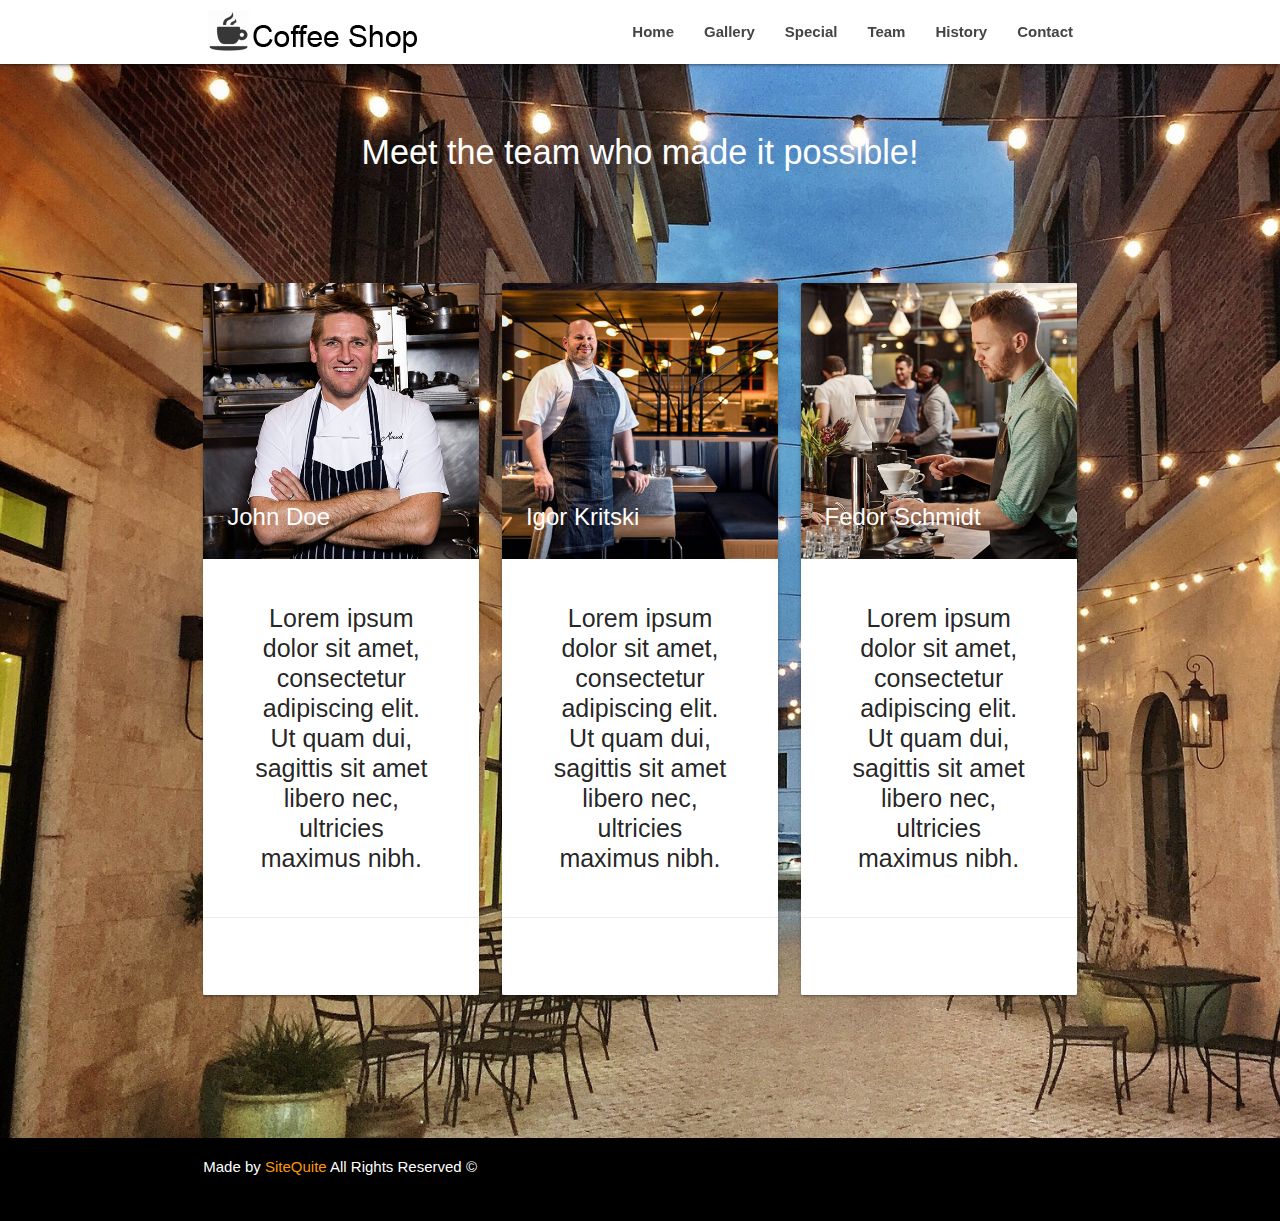
<file: Coffee Shop/Coffee Shop/team.html>
<!DOCTYPE html>
<html lang="en">
<head>
  <meta http-equiv="Content-Type" content="text/html; charset=UTF-8"/>
  <meta name="viewport" content="width=device-width, initial-scale=1"/>
  <title>Coffee Shop</title>

  <!-- CSS  -->
  <link href="https://fonts.googleapis.com/icon?family=Material+Icons" rel="stylesheet">
  <link href="css/materialize.css" type="text/css" rel="stylesheet" media="screen,projection"/>
  <link href="css/style.css" type="text/css" rel="stylesheet" media="screen,projection"/>
  <link rel="stylesheet" href="https://use.fontawesome.com/releases/v5.0.12/css/all.css" integrity="sha384-G0fIWCsCzJIMAVNQPfjH08cyYaUtMwjJwqiRKxxE/rx96Uroj1BtIQ6MLJuheaO9" crossorigin="anonymous">
</head>
<body class="team-back">

  <!--///////////////////////////////////////////////////////////////////////////////-->

  <!--NAVIGATION BAR-->
  <nav class="white fixed-navbar" role="navigation">
    <div class="nav-wrapper container">
      <a id="logo-container" href="index.html" class="brand-logo"><img src="img/logo.png" id="brand-logo"></a>
      <ul class="right hide-on-med-and-down">
        <li><a href="index.html" class="act">Home</a></li>
        <li><a href="gallery.html" class="act">Gallery</a></li>
        <li><a href="special.html" class="act">Special</a></li>
        <li><a href="team.html" class="act">Team</a></li>   
        <li><a href="history.html" class="act">History</a></li>
        <li><a href="contact.html" class="act">Contact</a></li>
      </ul>
      <!--NAVIGATION BAR FOR MOBILE-->
      <ul id="nav-mobile" class="sidenav">
        <li><a href="index.html">Home</a></li>
        <li><a href="gallery.html">Gallery</a></li>
        <li><a href="special.html">Special</a></li>
        <li><a href="team.html">Team</a></li>
        <li><a href="history.html" class="act">History</a></li>
        <li><a href="contact.html">Contact</a></li>
      </ul>
      <a href="#" data-target="nav-mobile" class="sidenav-trigger"><i class="material-icons">menu</i></a>
    </div>
  </nav>

<!--///////////////////////////////////////////////////////////////////////////////-->

    <!-- TEAM HEADER -->
    <div class="container ">
        <div class="row center">
            <h4 class="header col s12 more-spacing white-text">Meet the team who made it possible!</h4>
        </div>

          <div class="row section-spacing">
            <!--MEMBER 1-->
            <div class="col s12 l4 center">
              <div class="card">
                <div class="card-image">
                  <img src="img/team/img-chef1.jpg" alt="staff">
                  <span class="card-title">John Doe</span>
                </div>
                <div class="card-content">
                  <p>Lorem ipsum dolor sit amet, consectetur adipiscing elit. Ut quam dui, sagittis sit amet libero nec, ultricies maximus nibh.</p>
                </div>
                <div class="card-action">
                  <a href="#"><i class="fab fa-facebook-square  small blue-text soc"></i></a>
                  <a href="#"><i class="fab fa-twitter-square  small cyan-text soc"></i></a>
                  <a href="#"><i class="fab fa-google-plus-square  small orange-text soc"></i></a>
                  <a href="#"><i class="fab fa-youtube-square  small red-text soc"></i></a>
                </div>
              </div>
            </div>

            <!--MEMBER 2-->
            <div class="col s12 l4 center">
              <div class="card">
                <div class="card-image">
                  <img src="img/team/img-chef2.jpg" alt="staff">
                  <span class="card-title">Igor Kritski</span>
                </div>
                <div class="card-content">
                  <p>Lorem ipsum dolor sit amet, consectetur adipiscing elit. Ut quam dui, sagittis sit amet libero nec, ultricies maximus nibh.</p>
                </div>
                <div class="card-action">
                  <a href="#"><i class="fab fa-facebook-square  small blue-text soc"></i></a>
                  <a href="#"><i class="fab fa-twitter-square  small cyan-text soc"></i></a>
                  <a href="#"><i class="fab fa-google-plus-square  small orange-text soc"></i></a>
                  <a href="#"><i class="fab fa-youtube-square  small red-text soc"></i></a>
                </div>
              </div>
            </div>

            <!--MEMBER 3-->
            <div class="col s12 l4 center">
              <div class="card">
                <div class="card-image">
                  <img src="img/team/img-chef3.jpg" alt="staff">
                  <span class="card-title">Fedor Schmidt</span>
                </div>
                <div class="card-content">
                  <p>Lorem ipsum dolor sit amet, consectetur adipiscing elit. Ut quam dui, sagittis sit amet libero nec, ultricies maximus nibh.</p>
                </div>
                <div class="card-action">
                  <a href="#"><i class="fab fa-facebook-square  small blue-text soc"></i></a>
                  <a href="#"><i class="fab fa-twitter-square  small cyan-text soc"></i></a>
                  <a href="#"><i class="fab fa-google-plus-square  small orange-text soc"></i></a>
                  <a href="#"><i class="fab fa-youtube-square  small red-text soc"></i></a>
                </div>
              </div>
            </div>

          </div>    
    </div>
      

<!--///////////////////////////////////////////////////////////////////////////////-->
<!--FOOTER SECTION-->
<footer class="page-footer">
<div class="footer-copyright main-color section-spacing">
      <div class="container">
        <div class="row">
            <div class="col s12 l6 left mar-top white-text">
              Made by <a class="orange-text" href="http://www.sitequite.com/"> SiteQuite</a> All Rights Reserved &copy
            </div>
            <div class="col s12 l6 social-icons right center mar-top">
              <a href="#"><i class="fab fa-facebook-square  small white-text "></i></a>
              <a href="#"><i class="fab fa-twitter-square  small white-text"></i></a>
              <a href="#"><i class="fab fa-google-plus-square  small white-text"></i></a>
              <a href="#"><i class="fab fa-youtube-square  small white-text"></i></a>
            </div>
          </div>
      </div>
    </div>
  </footer>


  <!--SCRIPTS-->
  <script src="https://code.jquery.com/jquery-2.1.1.min.js"></script>
  <script src="js/materialize.js"></script>
  <script src="js/init.js"></script>

  </body>
</html>
</file>
<file: Coffee Shop/Coffee Shop/css/style.css>
/* Custom Stylesheet */
/**
 * Use this file to override Materialize files so you can update
 * the core Materialize files in the future
 *
 * Made By MaterializeCSS.com
 */

html{
  font-family:Arial;
}

nav ul a,
nav .brand-logo {
  color: #444;
}

p {
  line-height: 2rem;
}

.sidenav-trigger {
  color: #26a69a;
}

.parallax-container {
  min-height: 380px;
  line-height: 0;
  height: auto;
  color: rgba(255,255,255,.9);
}
  .parallax-container .section {
    width: 100%;
  }

@media only screen and (max-width : 992px) {
  .parallax-container .section {
    position: absolute;
    top: 40%;
  }
  #index-banner .section {
    top: 10%;
  }
}

@media only screen and (max-width : 600px) {
  #index-banner .section {
    top: 0;
  }
}

.icon-block {
  padding: 0 15px;
}
.icon-block .material-icons {
  font-size: inherit;
}

footer.page-footer {
  margin: 0;
}

#brand-logo {
    padding-top: 5%;
    margin-left: 5%;
}

.act:hover{
  background: #a52a54;
  color:white;
  border-top-left-radius: 20px;
  border-bottom-right-radius: 20px;
}

nav ul a{
  font-weight: 600;
}

.fullscreen{
  height: 50%;
  overflow: hidden;
}

.wallpaper{
  min-height: 700px !important;
}

.heart{
  font-size:164px;
}

.main-button-color{
  background: #a52a54;
}

.header-title{
  font-size:62px;
}

.section-spacing{
  margin-top: 10%;
}

.spacing-welcome{
  margin-top: 5%;
}

hr{
  width:50%;
   height: 1px;
  background: -webkit-gradient(linear, 0 0, 100% 0, from(rgba(0, 0, 0, 0)), color-stop(0.5, #333333), to(rgba(0, 0, 0, 0)));
  background: -webkit-linear-gradient(left, rgba(0, 0, 0, 0), black, rgba(0, 0, 0, 0));
  background: -moz-linear-gradient(left, rgba(0, 0, 0, 0), black, rgba(0, 0, 0, 0));
  background: -o-linear-gradient(left, rgba(0, 0, 0, 0), black, rgba(0, 0, 0, 0));
  background: linear-gradient(left, rgba(0, 0, 0, 0), black, rgba(0, 0, 0, 0));
  border: 0;
}

.service-font{
  font-size:16px;
}

.img-gal{
  width:100%;
  margin:20px;
}

.margin-bottom{
  margin-bottom: 50px;
}

.act:active{
  background:red;
}

.img-gal.materialboxed {
    border: 2px solid #a52a5433;
}

.fixed-navbar{
  position: fixed;
  z-index: 100;
}

.main-icon-margin {
    margin: 8.373rem 0 1.424rem 0;
}

.grad{
  padding-bottom:0;
}

.mar-top{
  margin-top: 2%;
}

.footer-copyright{
  padding:0 !important;
}

.main-color{
  background: black !important;
}

.partner-margin{
  margin-left:25%;
}

.partner-margin img{
  margin:5%;
}

.img-gallery-parallax{
  transform: translate3d(0%, 400px, 0px);
  opacity: 1;  
}

.section-spacing2{
  margin-top:5%;
}

.thumb{
  overflow: hidden;
  position: relative;
  margin:10px;
}

.thumb img{
    border: 10px solid #fff;
}

.full-width{
  width:100%;
}

.gallery-background{
  background: url(../img/gallery/img-wallpaper.jpg) no-repeat;
  background-size: cover;
  background: black;
}

.hr-white{
  width:50%;
   height: 1px;
  background: -webkit-gradient(linear, 0 0, 100% 0, from(rgba(0, 0, 0, 0)), color-stop(0.5, #333333), to(rgba(0, 0, 0, 0)));
  background: -webkit-linear-gradient(left, rgba(0, 0, 0, 0), white, rgba(0, 0, 0, 0));
  background: -moz-linear-gradient(left, rgba(0, 0, 0, 0), white, rgba(0, 0, 0, 0));
  background: -o-linear-gradient(left, rgba(0, 0, 0, 0), white, rgba(0, 0, 0, 0));
  background: linear-gradient(left, rgba(0, 0, 0, 0), white, rgba(0, 0, 0, 0));
  border: 0;
}

#photos { 
  -webkit-column-count: 3;
  -webkit-column-gap:   0px;
  -moz-column-count:    5;
  -moz-column-gap:      0px;
  column-count:         3;
  column-gap:           0px;  
}

#photos img {
  width: 100% !important;
  height: auto !important;
}

@media (max-width: 1200px) {
  #photos {
  -moz-column-count:    4;
  -webkit-column-count: 4;
  column-count:         4;
  }
}
@media (max-width: 1000px) {
  #photos {
  -moz-column-count:    3;
  -webkit-column-count: 3;
  column-count:         3;
  }
}
@media (max-width: 800px) {
  #photos {
  -moz-column-count:    2;
  -webkit-column-count: 2;
  column-count:         2;
  }
}
@media (max-width: 400px) {
  #photos {
  -moz-column-count:    1;
  -webkit-column-count: 1;
  column-count:         1;
  }
}

.page-footer{
  padding-top: 0 !important;
}

.gallery-margin-bottom{
  margin-bottom: 5%;
}

.gallery-footer{
  background:grey !important;
}

i {
    margin-left: 10px;
}

.team-back{
  background:url(../img/team/img-back.jpg) no-repeat;
  background-size: cover;
}

.more-spacing{
  margin-top:15%;
}

.soc {
  margin-left: -5px;
  margin-right: -15px;
}

.parallax-special{
  min-height:500px;
}

.special-size{
  height:500px;
  width:500px;
}

.zero-margin{
  margin:0;
}

.card .card-content p {
    margin: 20px;
    font-size:25px;
}

.special-header{
  font-size:36px;
}

.small-spacing{
  margin-top:5%;
}

.paper-back{
  background:url(../img/history/img-his-paper.jpg);
}
</file>
